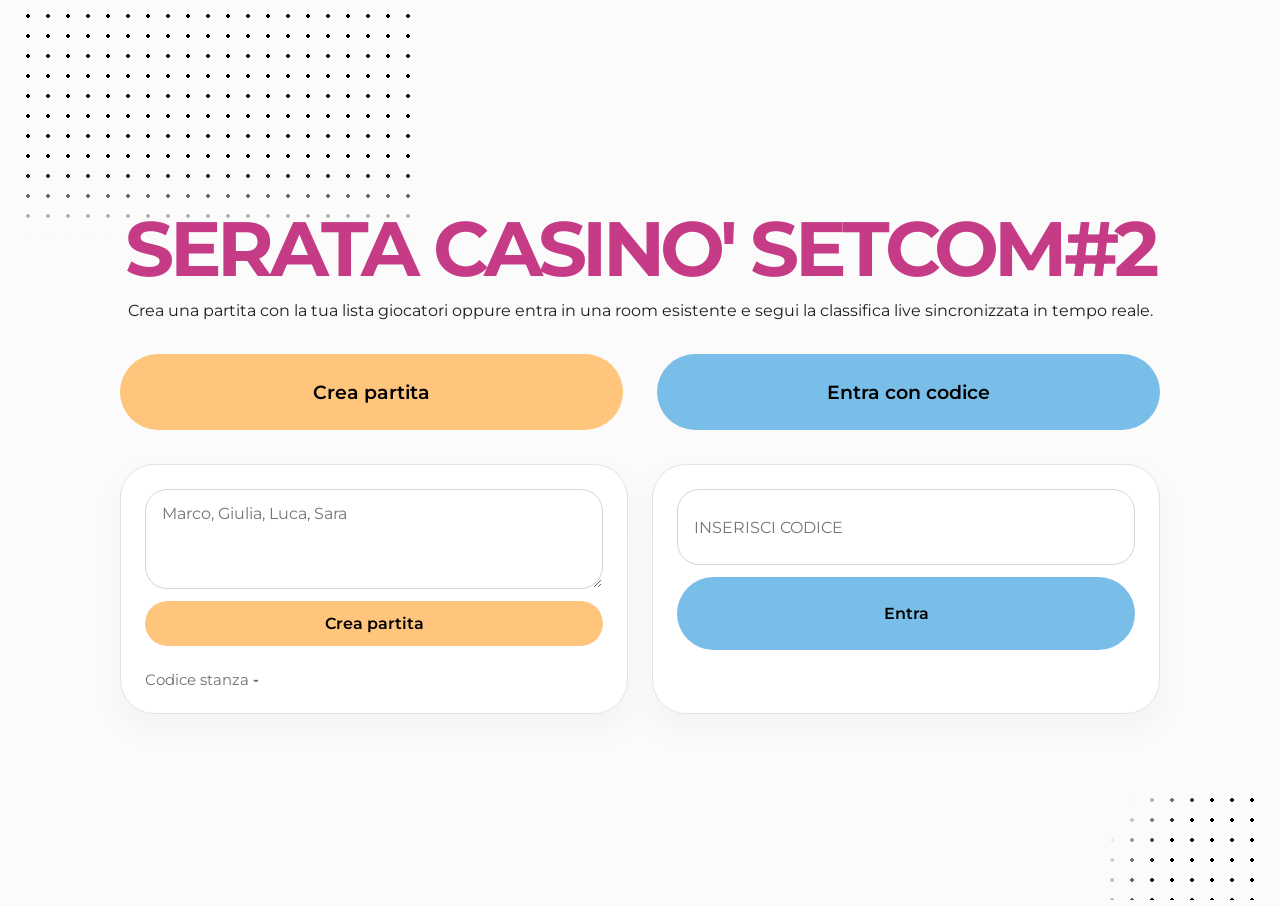
<file: index.html>
<!DOCTYPE html>
<html lang="it">
  <head>
    <meta charset="UTF-8" />
    <meta name="viewport" content="width=device-width, initial-scale=1.0" />
    <title>Serata Casino'</title>
    <link rel="preconnect" href="https://fonts.googleapis.com" />
    <link rel="preconnect" href="https://fonts.gstatic.com" crossorigin />
    <link
      href="https://fonts.googleapis.com/css2?family=Montserrat:wght@400;500;600;700;800&display=swap"
      rel="stylesheet"
    />
    <link rel="stylesheet" href="style.css" />
  </head>
  <body>
    <main class="shell full-shell home-shell">
      <div class="dot-corner dot-corner-top" aria-hidden="true"></div>
      <div class="dot-corner dot-corner-bottom" aria-hidden="true"></div>

      <section class="home-hero">
        <div class="home-copy">
          <h1 class="hero-title">SERATA CASINO' SETCOM#2</h1>
          <p class="hero-subtitle">
            Crea una partita con la tua lista giocatori oppure entra in una room
            esistente e segui la classifica live sincronizzata in tempo reale.
          </p>
        </div>

        <div class="hero-buttons">
          <button class="hero-button hero-button-peach" type="button" data-home-panel="create">
            Crea partita
          </button>
          <button class="hero-button hero-button-blue" type="button" data-home-panel="join">
            Entra con codice
          </button>
        </div>

        <div class="hero-forms">
          <form id="create-room-form" class="hero-form-card" data-panel="create">
            <textarea
              id="players-list"
              rows="3"
              placeholder="Marco, Giulia, Luca, Sara"
            ></textarea>
            <button class="button-primary button-peach" type="submit">Crea partita</button>
            <p id="create-room-status" class="status-text" aria-live="polite"></p>
            <p class="room-preview">Codice stanza <strong id="created-room-code">-</strong></p>
          </form>

          <form id="join-room-form" class="hero-form-card" data-panel="join">
            <input id="room-code-input" type="text" maxlength="8" placeholder="INSERISCI CODICE" />
            <button class="button-primary button-blue" type="submit">Entra</button>
            <p id="join-room-status" class="status-text" aria-live="polite"></p>
          </form>
        </div>
      </section>
    </main>

    <script type="module" src="app.js"></script>
  </body>
</html>
</file>
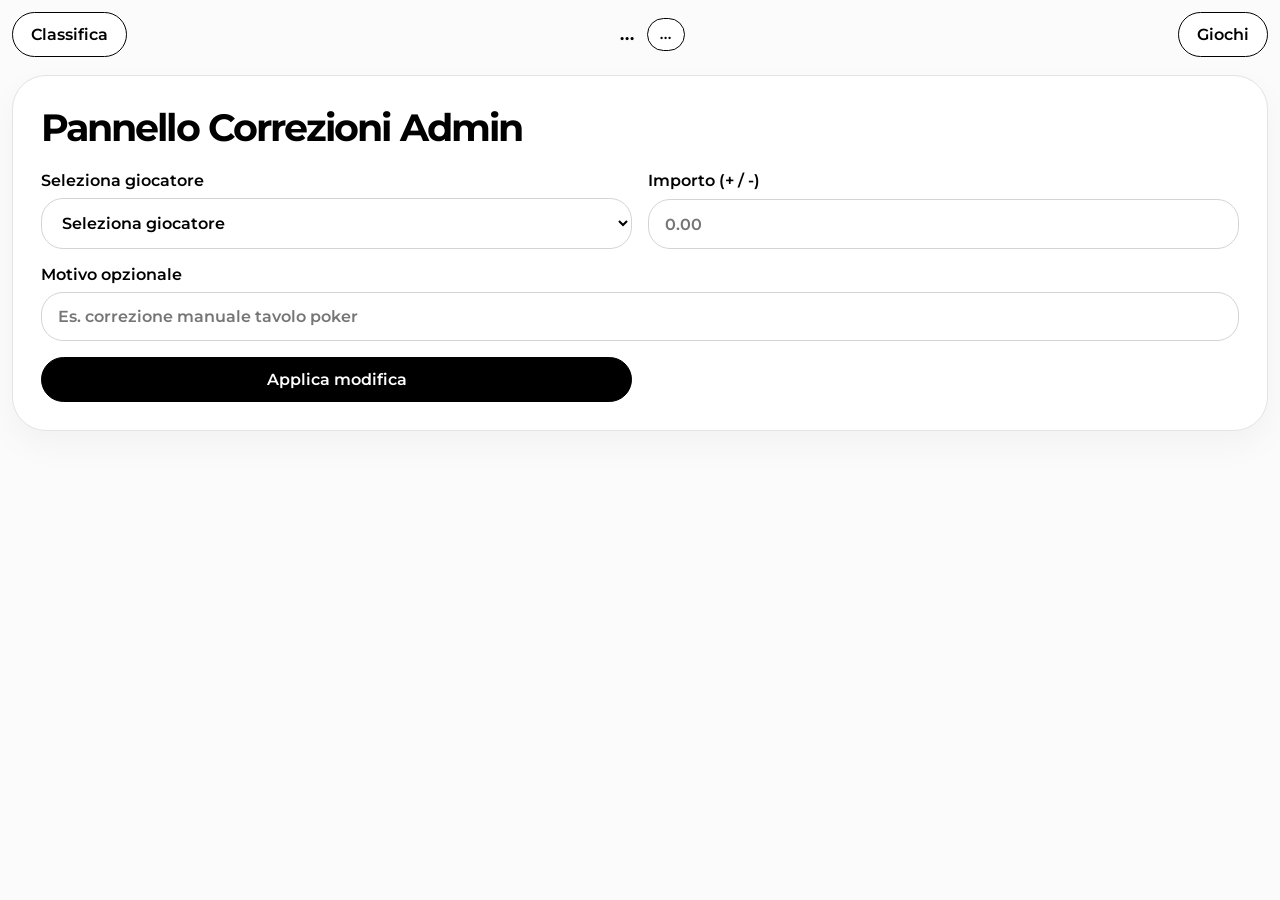
<file: admin.html>
<!DOCTYPE html>
<html lang="it">
  <head>
    <meta charset="UTF-8" />
    <meta name="viewport" content="width=device-width, initial-scale=1.0" />
    <title>Pannello Admin</title>
    <link rel="preconnect" href="https://fonts.googleapis.com" />
    <link rel="preconnect" href="https://fonts.gstatic.com" crossorigin />
    <link
      href="https://fonts.googleapis.com/css2?family=Montserrat:wght@400;500;600;700;800&display=swap"
      rel="stylesheet"
    />
    <link rel="stylesheet" href="style.css" />
  </head>
  <body>
    <main class="shell">
      <header class="minimal-header">
        <a class="button-secondary" href="leaderboard.html">Classifica</a>
        <div class="room-inline">
          <strong id="admin-room-code" class="room-code-inline">...</strong>
          <strong id="admin-room-state" class="state-badge" data-state="idle">...</strong>
        </div>
        <a class="button-secondary" href="input.html">Giochi</a>
      </header>

      <section class="panel admin-panel">
        <div class="entry-topbar">
          <h1>Pannello Correzioni Admin</h1>
        </div>

        <form id="admin-adjustment-form" class="admin-form-grid">
          <label>
            <span>Seleziona giocatore</span>
            <select id="admin-player-select">
              <option value="">Seleziona giocatore</option>
            </select>
          </label>

          <label>
            <span>Importo (+ / -)</span>
            <input id="admin-adjustment-value" type="number" step="0.01" placeholder="0.00" />
          </label>

          <label class="admin-form-wide">
            <span>Motivo opzionale</span>
            <input id="admin-adjustment-reason" type="text" placeholder="Es. correzione manuale tavolo poker" />
          </label>

          <button id="admin-apply-button" class="button-primary" type="submit">
            Applica modifica
          </button>
        </form>

        <p id="admin-status" class="status-text" aria-live="polite"></p>
      </section>
    </main>

    <script type="module" src="app.js"></script>
  </body>
</html>
</file>
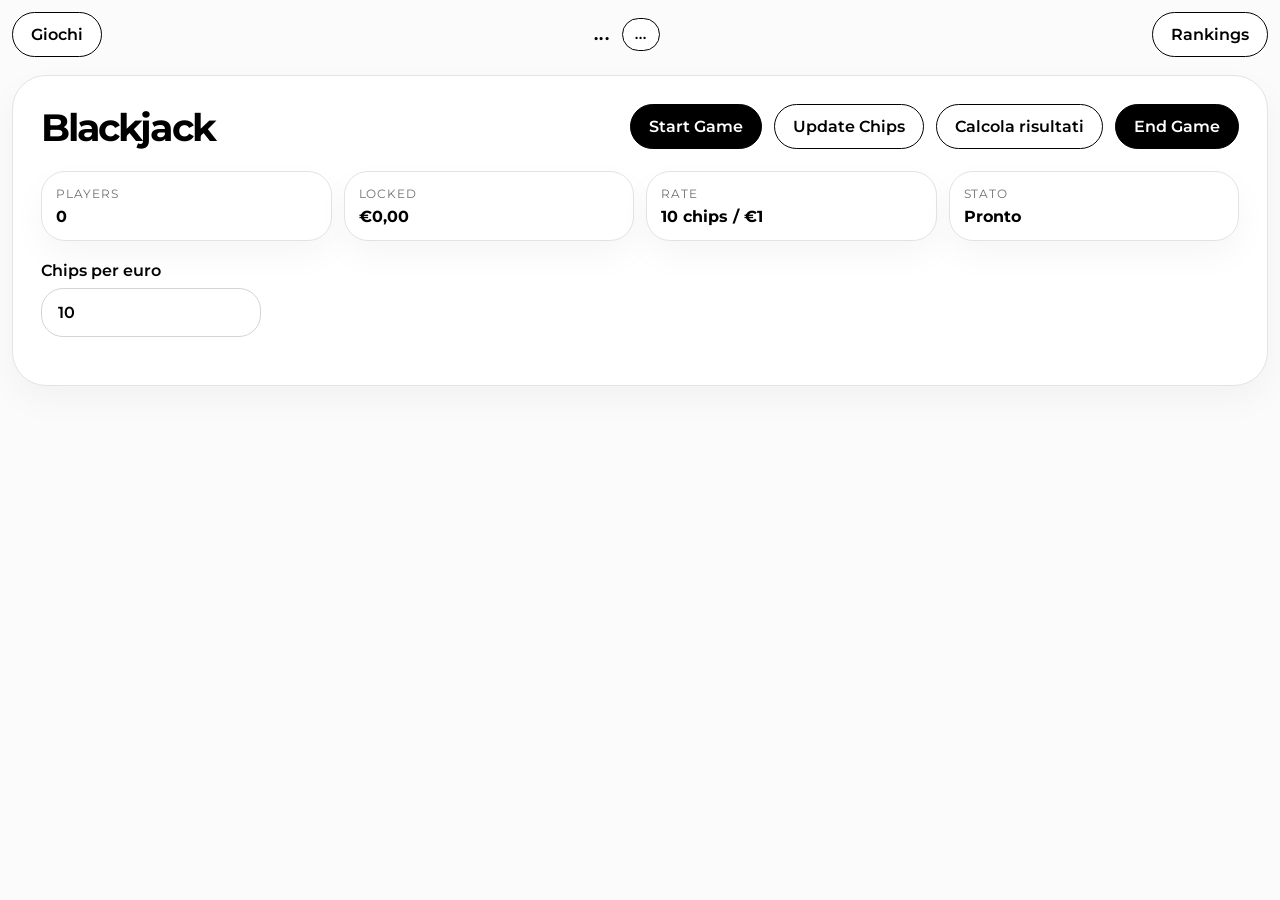
<file: blackjack.html>
<!DOCTYPE html>
<html lang="it">
  <head>
    <meta charset="UTF-8" />
    <meta name="viewport" content="width=device-width, initial-scale=1.0" />
    <title>Blackjack</title>
    <link rel="preconnect" href="https://fonts.googleapis.com" />
    <link rel="preconnect" href="https://fonts.gstatic.com" crossorigin />
    <link
      href="https://fonts.googleapis.com/css2?family=Montserrat:wght@400;500;600;700;800&display=swap"
      rel="stylesheet"
    />
    <link rel="stylesheet" href="style.css" />
  </head>
  <body data-game-page="blackjack">
    <main class="shell shell-wide">
      <header class="minimal-header">
          <a class="button-secondary" href="input.html">Giochi</a>
        <div class="room-inline">
          <strong id="game-room-code" class="room-code-inline">...</strong>
          <strong id="game-room-state" class="state-badge" data-state="idle">...</strong>
        </div>
        <a class="button-secondary" href="leaderboard.html">Rankings</a>
      </header>

      <section class="panel entry-panel">
        <div class="entry-topbar">
          <h1>Blackjack</h1>
          <div class="entry-actions">
            <button id="start-subgame" class="button-primary" type="button">Start Game</button>
            <button id="update-chips" class="button-secondary" type="button">Update Chips</button>
            <button id="calculate-results" class="button-secondary" type="button">Calcola risultati</button>
            <button id="finish-subgame" class="button-primary" type="button">End Game</button>
          </div>
        </div>

        <div class="entry-summary">
          <div class="summary-box"><span>Players</span><strong id="game-selected-players">0</strong></div>
          <div class="summary-box"><span>Locked</span><strong id="game-selected-locked">€0,00</strong></div>
          <div class="summary-box"><span>Rate</span><strong id="game-selected-rate">10 chips / €1</strong></div>
          <div class="summary-box"><span>Stato</span><strong id="game-selected-status">Pronto</strong></div>
        </div>

        <label class="inline-field compact-field">
          <span>Chips per euro</span>
          <input id="chips-rate" type="number" min="1" step="1" value="10" />
        </label>

        <div id="game-form" class="player-cards-grid"></div>
        <p id="game-status-text" class="status-text" aria-live="polite"></p>
      </section>
    </main>

    <script type="module" src="app.js"></script>
  </body>
</html>
</file>
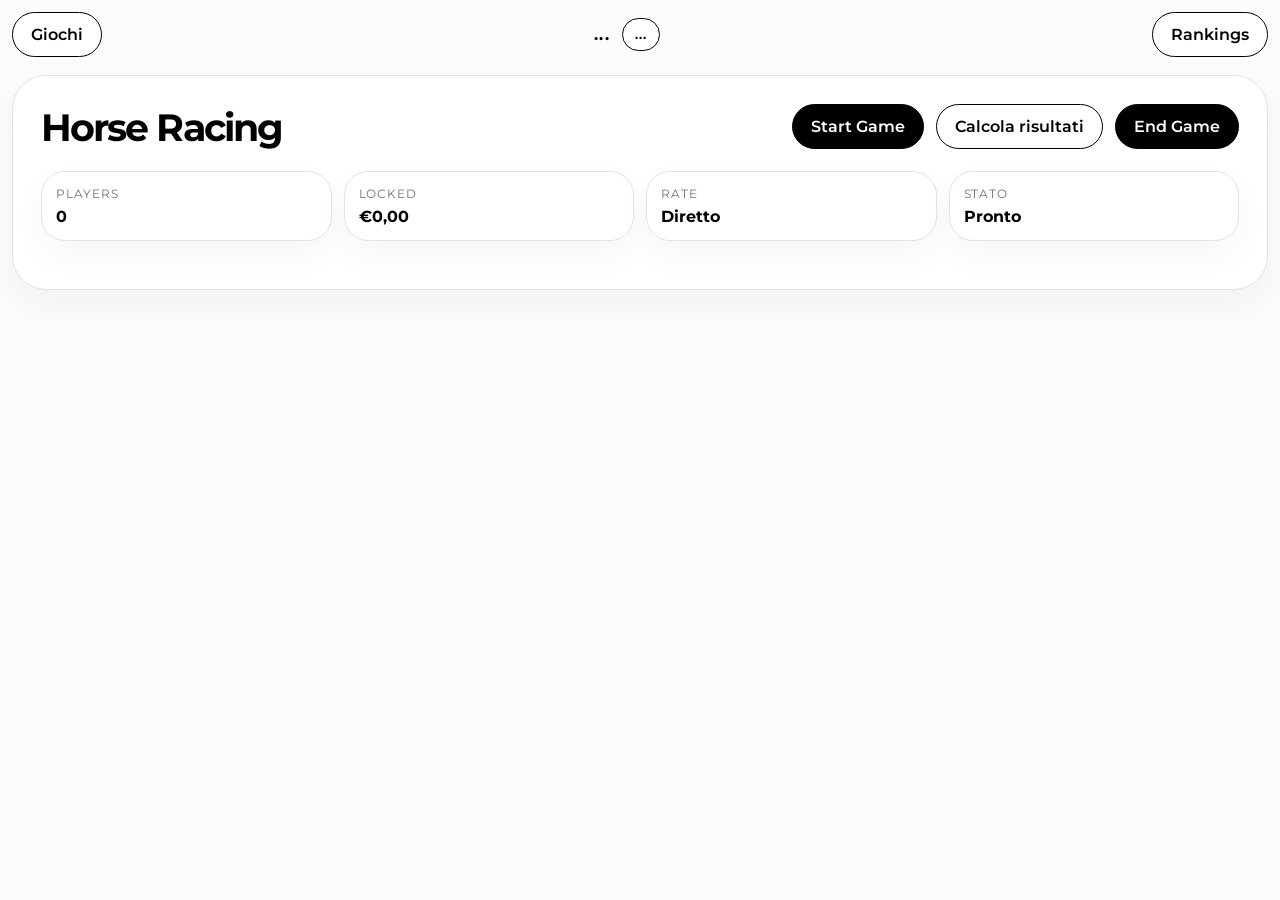
<file: horse_racing.html>
<!DOCTYPE html>
<html lang="it">
  <head>
    <meta charset="UTF-8" />
    <meta name="viewport" content="width=device-width, initial-scale=1.0" />
    <title>Horse Racing</title>
    <link rel="preconnect" href="https://fonts.googleapis.com" />
    <link rel="preconnect" href="https://fonts.gstatic.com" crossorigin />
    <link
      href="https://fonts.googleapis.com/css2?family=Montserrat:wght@400;500;600;700;800&display=swap"
      rel="stylesheet"
    />
    <link rel="stylesheet" href="style.css" />
  </head>
  <body data-game-page="horse_racing">
    <main class="shell shell-wide">
      <header class="minimal-header">
          <a class="button-secondary" href="input.html">Giochi</a>
        <div class="room-inline">
          <strong id="game-room-code" class="room-code-inline">...</strong>
          <strong id="game-room-state" class="state-badge" data-state="idle">...</strong>
        </div>
        <a class="button-secondary" href="leaderboard.html">Rankings</a>
      </header>

      <section class="panel entry-panel">
        <div class="entry-topbar">
          <h1>Horse Racing</h1>
          <div class="entry-actions">
            <button id="start-subgame" class="button-primary" type="button">Start Game</button>
            <button id="calculate-results" class="button-secondary" type="button">Calcola risultati</button>
            <button id="finish-subgame" class="button-primary" type="button">End Game</button>
          </div>
        </div>

        <div class="entry-summary">
          <div class="summary-box"><span>Players</span><strong id="game-selected-players">0</strong></div>
          <div class="summary-box"><span>Locked</span><strong id="game-selected-locked">€0,00</strong></div>
          <div class="summary-box"><span>Rate</span><strong id="game-selected-rate">Diretto</strong></div>
          <div class="summary-box"><span>Stato</span><strong id="game-selected-status">Pronto</strong></div>
        </div>

        <div id="game-form" class="player-cards-grid"></div>
        <p id="game-status-text" class="status-text" aria-live="polite"></p>
      </section>
    </main>

    <script type="module" src="app.js"></script>
  </body>
</html>
</file>
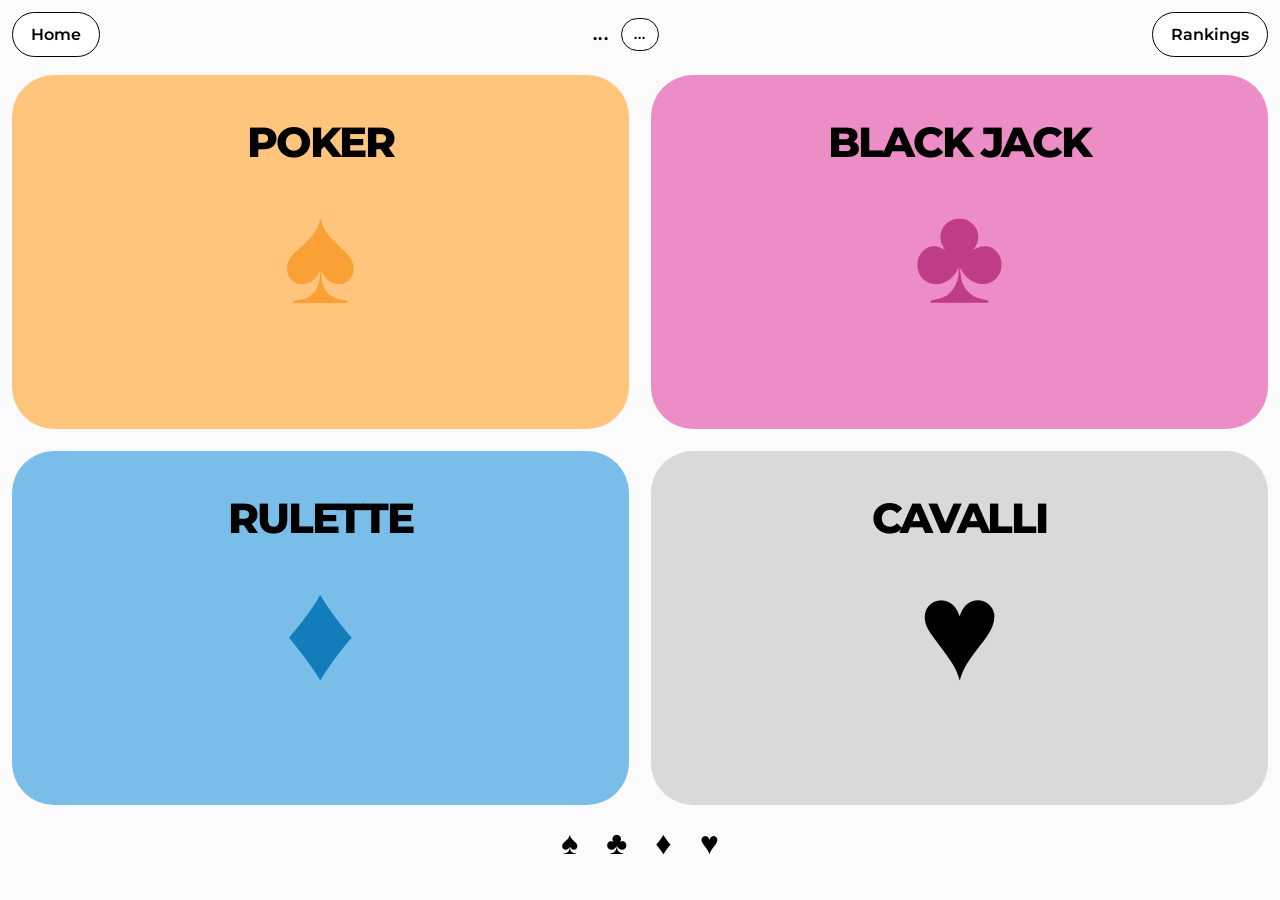
<file: input.html>
<!DOCTYPE html>
<html lang="it">
  <head>
    <meta charset="UTF-8" />
    <meta name="viewport" content="width=device-width, initial-scale=1.0" />
    <title>Selezione Giochi</title>
    <link rel="preconnect" href="https://fonts.googleapis.com" />
    <link rel="preconnect" href="https://fonts.gstatic.com" crossorigin />
    <link
      href="https://fonts.googleapis.com/css2?family=Montserrat:wght@400;500;600;700;800&display=swap"
      rel="stylesheet"
    />
    <link rel="stylesheet" href="style.css" />
  </head>
  <body>
    <main class="shell full-shell selection-shell">
      <header class="minimal-header">
        <a class="button-secondary" href="index.html">Home</a>
        <div class="room-inline">
          <strong id="current-room-code" class="room-code-inline">...</strong>
          <strong id="room-state" class="state-badge" data-state="idle">...</strong>
        </div>
        <a class="button-secondary" href="leaderboard.html">Rankings</a>
      </header>

      <section class="games-selection-grid">
        <a class="game-choice game-choice-peach" href="poker.html" data-game-link="poker">
          <span id="game-status-poker" class="game-choice-title">POKER</span>
          <span class="game-choice-icon icon-spade">♠</span>
        </a>

        <a class="game-choice game-choice-pink" href="blackjack.html" data-game-link="blackjack">
          <span id="game-status-blackjack" class="game-choice-title">BLACK JACK</span>
          <span class="game-choice-icon icon-club">♣</span>
        </a>

        <a class="game-choice game-choice-blue" href="roulette.html" data-game-link="roulette">
          <span id="game-status-roulette" class="game-choice-title">RULETTE</span>
          <span class="game-choice-icon icon-diamond">♦</span>
        </a>

        <a
          class="game-choice game-choice-gray"
          href="horse_racing.html"
          data-game-link="horse_racing"
        >
          <span id="game-status-horse_racing" class="game-choice-title">CAVALLI</span>
          <span class="game-choice-icon icon-heart">♥</span>
        </a>
      </section>

      <div class="bottom-icons" aria-hidden="true">
        <span>♠</span>
        <span>♣</span>
        <span>♦</span>
        <span>♥</span>
      </div>

      <p id="dashboard-status" class="status-text center-text" aria-live="polite"></p>
    </main>

    <script type="module" src="app.js"></script>
  </body>
</html>
</file>
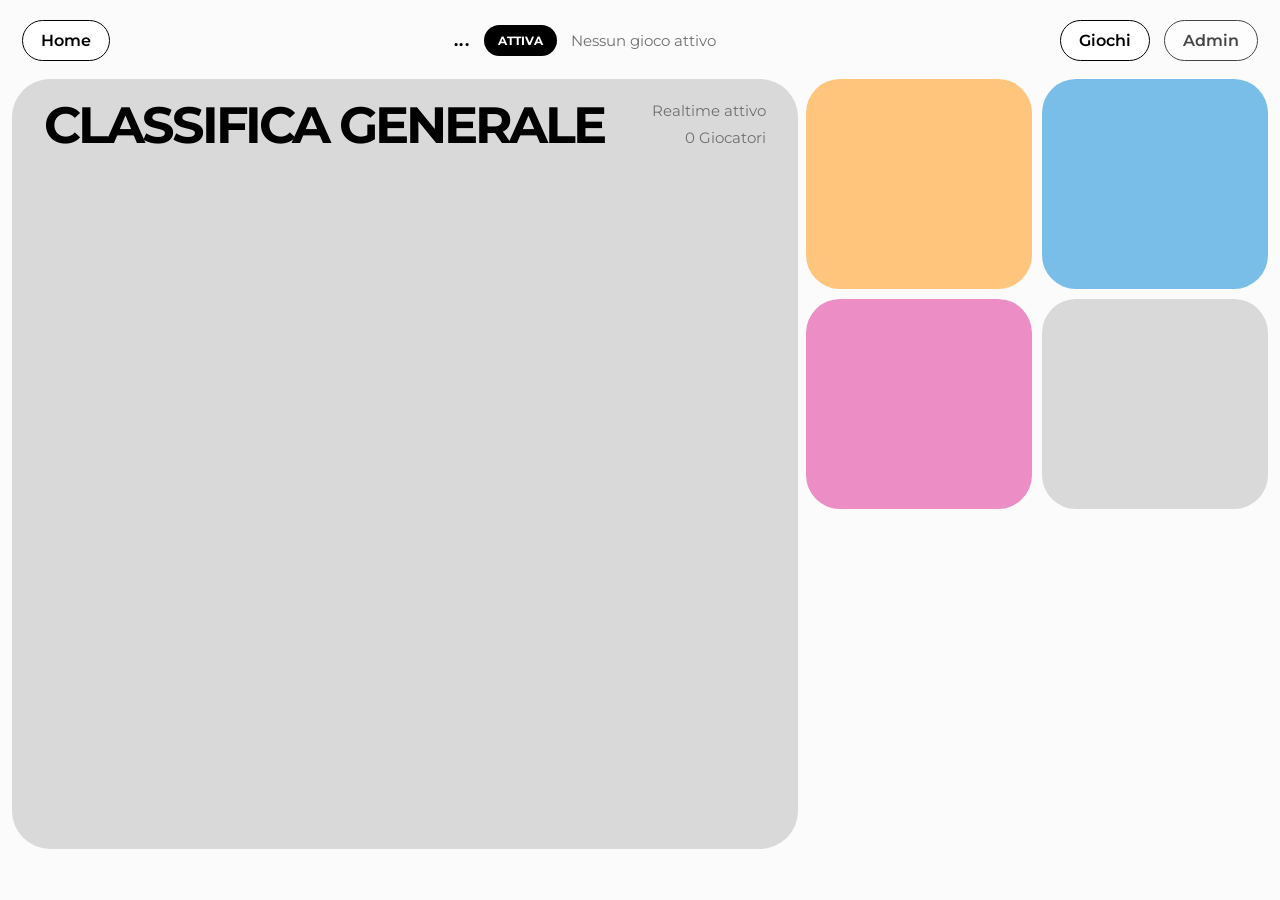
<file: leaderboard.html>
<!DOCTYPE html>
<html lang="it">
  <head>
    <meta charset="UTF-8" />
    <meta name="viewport" content="width=device-width, initial-scale=1.0" />
    <title>Classifica</title>
    <link rel="preconnect" href="https://fonts.googleapis.com" />
    <link rel="preconnect" href="https://fonts.gstatic.com" crossorigin />
    <link
      href="https://fonts.googleapis.com/css2?family=Montserrat:wght@400;500;600;700;800&display=swap"
      rel="stylesheet"
    />
    <link rel="stylesheet" href="style.css" />
  </head>
  <body>
    <main class="shell full-shell">
      <header class="leaderboard-topbar">
        <a class="topbar-pill" href="index.html">Home</a>
        <div class="topbar-center">
          <strong id="leaderboard-game-id" class="topbar-room">...</strong>
          <strong id="leaderboard-game-state" class="topbar-state">ATTIVA</strong>
          <span id="leaderboard-active-games" class="topbar-muted">Nessun gioco attivo</span>
        </div>
        <div class="topbar-actions">
          <a class="topbar-pill" href="input.html">Giochi</a>
          <a class="topbar-pill topbar-pill-light" href="admin.html">Admin</a>
        </div>
      </header>

      <section class="leaderboard-mockup-layout">
        <section class="leaderboard-mockup-main">
          <div class="leaderboard-mockup-card">
            <div class="leaderboard-mockup-head">
              <h1>CLASSIFICA GENERALE</h1>
              <div class="leaderboard-mockup-meta">
                <span id="live-indicator">Realtime attivo</span>
                <span id="movement-count">0 Giocatori</span>
              </div>
            </div>
            <div id="leaderboard-list" class="leaderboard-mockup-list"></div>
          </div>
        </section>

        <aside class="leaderboard-mockup-side">
          <div id="mini-leaderboards" class="mini-mockup-grid">
            <div class="mini-mockup-card mini-mockup-peach" data-mini-board="poker"></div>
            <div class="mini-mockup-card mini-mockup-blue" data-mini-board="blackjack"></div>
            <div class="mini-mockup-card mini-mockup-pink" data-mini-board="horse_racing"></div>
            <div class="mini-mockup-card mini-mockup-gray" data-mini-board="roulette"></div>
          </div>
        </aside>
      </section>
    </main>

    <script type="module" src="app.js"></script>
  </body>
</html>
</file>
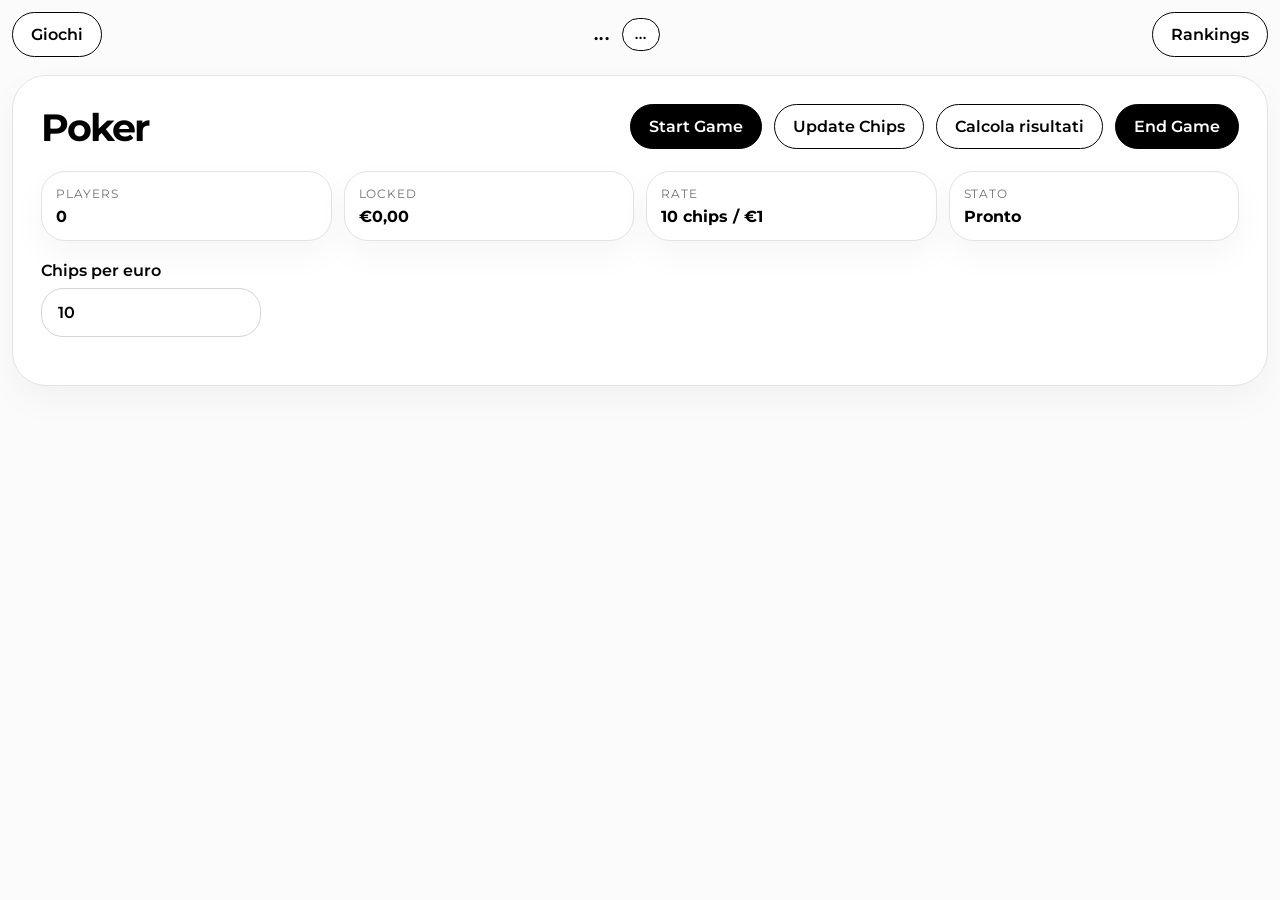
<file: poker.html>
<!DOCTYPE html>
<html lang="it">
  <head>
    <meta charset="UTF-8" />
    <meta name="viewport" content="width=device-width, initial-scale=1.0" />
    <title>Poker</title>
    <link rel="preconnect" href="https://fonts.googleapis.com" />
    <link rel="preconnect" href="https://fonts.gstatic.com" crossorigin />
    <link
      href="https://fonts.googleapis.com/css2?family=Montserrat:wght@400;500;600;700;800&display=swap"
      rel="stylesheet"
    />
    <link rel="stylesheet" href="style.css" />
  </head>
  <body data-game-page="poker">
    <main class="shell shell-wide">
      <header class="minimal-header">
          <a class="button-secondary" href="input.html">Giochi</a>
        <div class="room-inline">
          <strong id="game-room-code" class="room-code-inline">...</strong>
          <strong id="game-room-state" class="state-badge" data-state="idle">...</strong>
        </div>
        <a class="button-secondary" href="leaderboard.html">Rankings</a>
      </header>

      <section class="panel entry-panel">
        <div class="entry-topbar">
          <h1>Poker</h1>
          <div class="entry-actions">
            <button id="start-subgame" class="button-primary" type="button">Start Game</button>
            <button id="update-chips" class="button-secondary" type="button">Update Chips</button>
            <button id="calculate-results" class="button-secondary" type="button">Calcola risultati</button>
            <button id="finish-subgame" class="button-primary" type="button">End Game</button>
          </div>
        </div>

        <div class="entry-summary">
          <div class="summary-box"><span>Players</span><strong id="game-selected-players">0</strong></div>
          <div class="summary-box"><span>Locked</span><strong id="game-selected-locked">€0,00</strong></div>
          <div class="summary-box"><span>Rate</span><strong id="game-selected-rate">10 chips / €1</strong></div>
          <div class="summary-box"><span>Stato</span><strong id="game-selected-status">Pronto</strong></div>
        </div>

        <label class="inline-field compact-field">
          <span>Chips per euro</span>
          <input id="chips-rate" type="number" min="1" step="1" value="10" />
        </label>

        <div id="game-form" class="player-cards-grid"></div>
        <p id="game-status-text" class="status-text" aria-live="polite"></p>
      </section>
    </main>

    <script type="module" src="app.js"></script>
  </body>
</html>
</file>
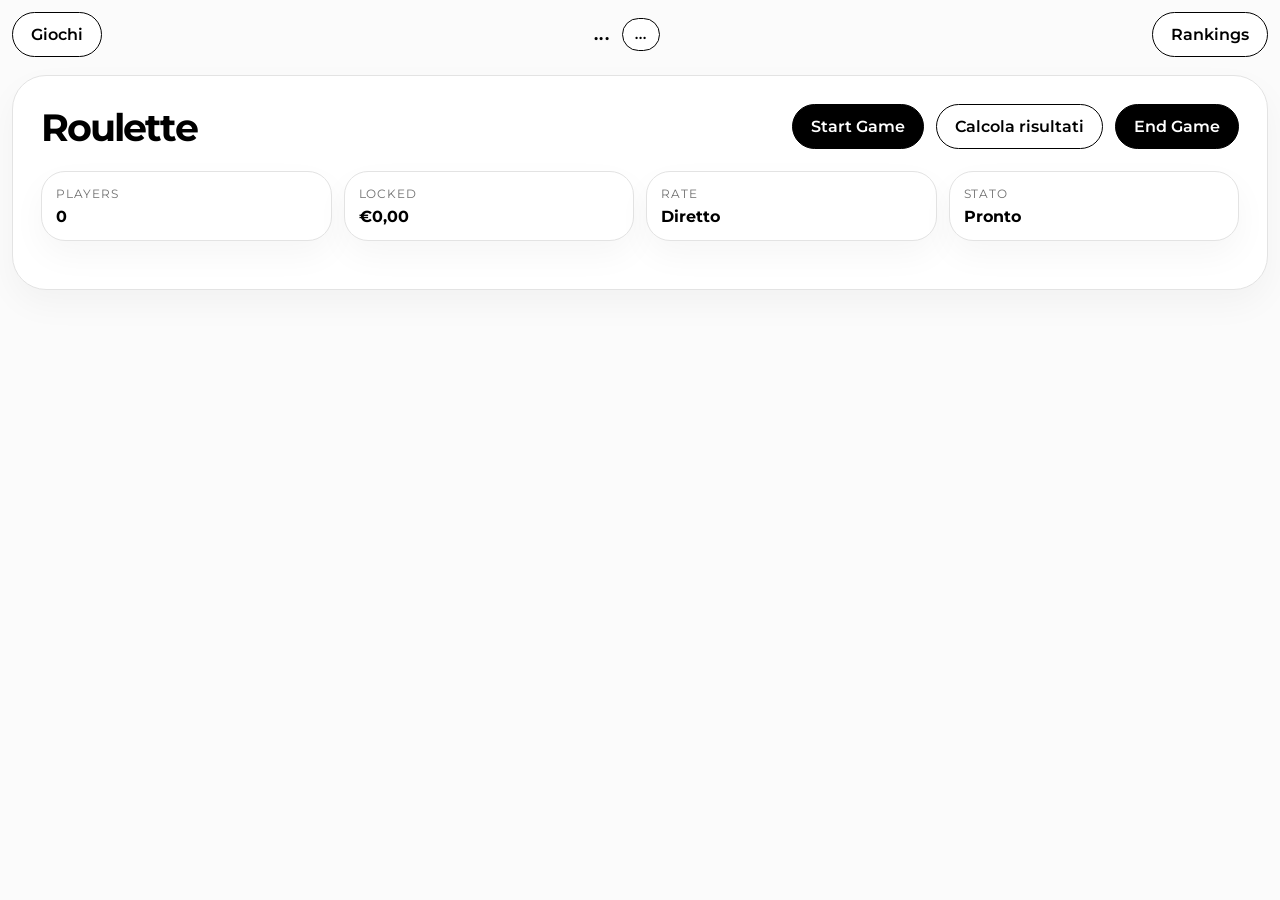
<file: roulette.html>
<!DOCTYPE html>
<html lang="it">
  <head>
    <meta charset="UTF-8" />
    <meta name="viewport" content="width=device-width, initial-scale=1.0" />
    <title>Roulette</title>
    <link rel="preconnect" href="https://fonts.googleapis.com" />
    <link rel="preconnect" href="https://fonts.gstatic.com" crossorigin />
    <link
      href="https://fonts.googleapis.com/css2?family=Montserrat:wght@400;500;600;700;800&display=swap"
      rel="stylesheet"
    />
    <link rel="stylesheet" href="style.css" />
  </head>
  <body data-game-page="roulette">
    <main class="shell shell-wide">
      <header class="minimal-header">
          <a class="button-secondary" href="input.html">Giochi</a>
        <div class="room-inline">
          <strong id="game-room-code" class="room-code-inline">...</strong>
          <strong id="game-room-state" class="state-badge" data-state="idle">...</strong>
        </div>
        <a class="button-secondary" href="leaderboard.html">Rankings</a>
      </header>

      <section class="panel entry-panel">
        <div class="entry-topbar">
          <h1>Roulette</h1>
          <div class="entry-actions">
            <button id="start-subgame" class="button-primary" type="button">Start Game</button>
            <button id="calculate-results" class="button-secondary" type="button">Calcola risultati</button>
            <button id="finish-subgame" class="button-primary" type="button">End Game</button>
          </div>
        </div>

        <div class="entry-summary">
          <div class="summary-box"><span>Players</span><strong id="game-selected-players">0</strong></div>
          <div class="summary-box"><span>Locked</span><strong id="game-selected-locked">€0,00</strong></div>
          <div class="summary-box"><span>Rate</span><strong id="game-selected-rate">Diretto</strong></div>
          <div class="summary-box"><span>Stato</span><strong id="game-selected-status">Pronto</strong></div>
        </div>

        <div id="game-form" class="player-cards-grid"></div>
        <p id="game-status-text" class="status-text" aria-live="polite"></p>
      </section>
    </main>

    <script type="module" src="app.js"></script>
  </body>
</html>
</file>
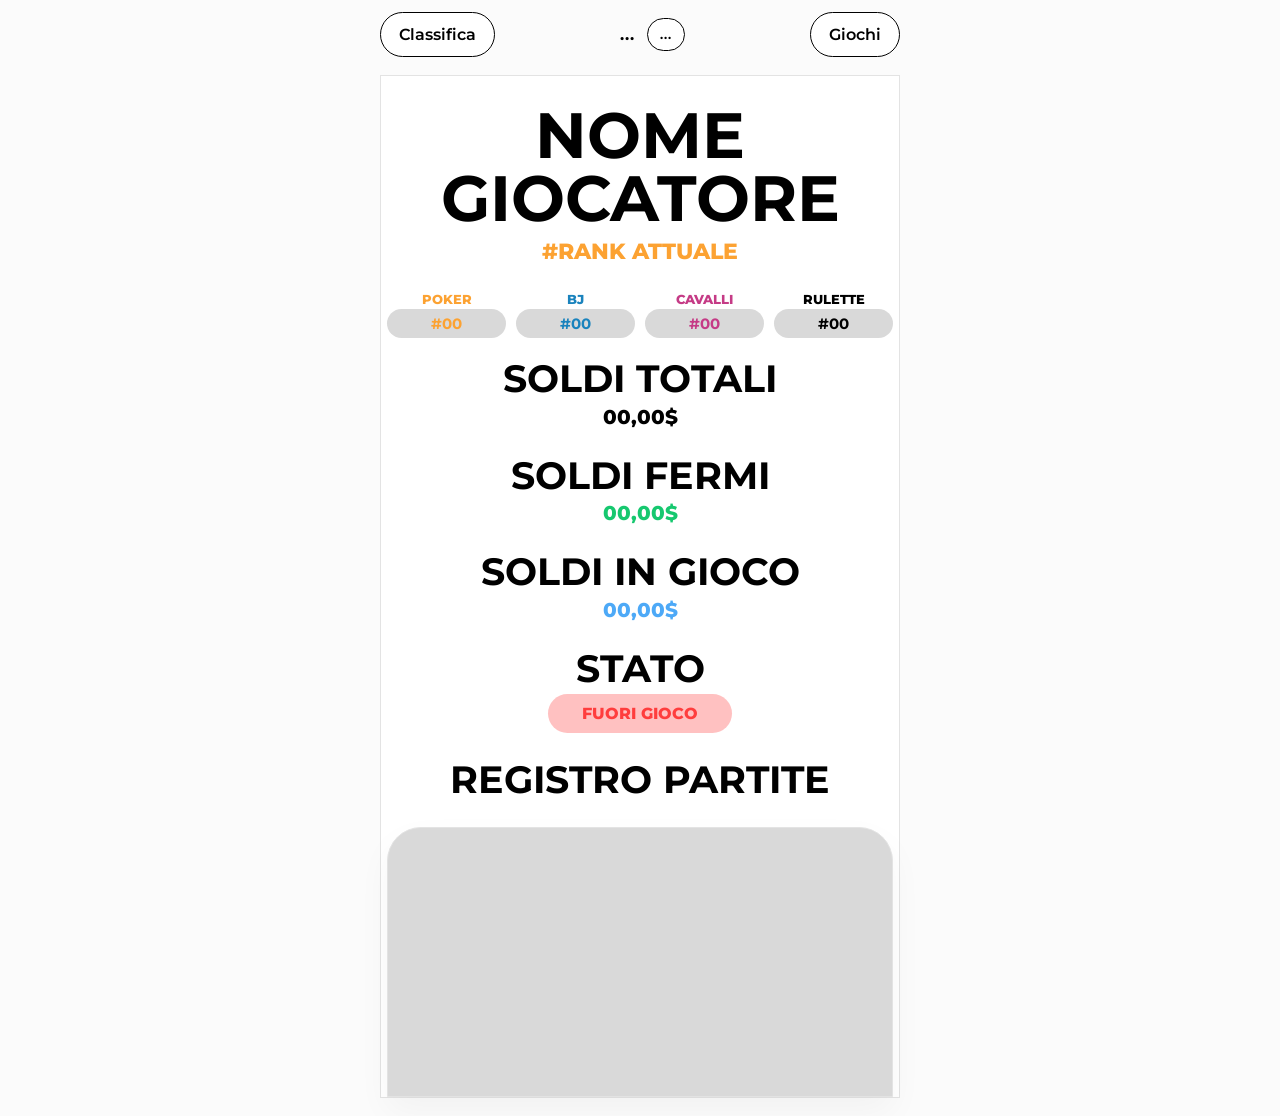
<file: stats.html>
<!DOCTYPE html>
<html lang="it">
  <head>
    <meta charset="UTF-8" />
    <meta name="viewport" content="width=device-width, initial-scale=1.0" />
    <title>Statistiche Giocatore</title>
    <link rel="preconnect" href="https://fonts.googleapis.com" />
    <link rel="preconnect" href="https://fonts.gstatic.com" crossorigin />
    <link
      href="https://fonts.googleapis.com/css2?family=Montserrat:wght@400;500;600;700;800&display=swap"
      rel="stylesheet"
    />
    <link rel="stylesheet" href="style.css" />
  </head>
  <body>
    <main class="shell stats-shell">
      <header class="minimal-header">
        <a class="button-secondary" href="leaderboard.html">Classifica</a>
        <div class="room-inline">
          <strong id="stats-room-code" class="room-code-inline">...</strong>
          <strong id="stats-room-state" class="state-badge" data-state="idle">...</strong>
        </div>
          <a class="button-secondary" href="input.html">Giochi</a>
      </header>

      <section class="stats-mockup-card">
        <h1 id="stats-player-name">NOME GIOCATORE</h1>
        <p id="stats-global-rank" class="stats-rank-label">#RANK ATTUALE</p>

        <div class="stats-rank-grid">
          <div class="stats-rank-chip stats-rank-poker">
            <span>POKER</span>
            <strong id="stats-rank-poker">#00</strong>
          </div>
          <div class="stats-rank-chip stats-rank-bj">
            <span>BJ</span>
            <strong id="stats-rank-blackjack">#00</strong>
          </div>
          <div class="stats-rank-chip stats-rank-horse">
            <span>CAVALLI</span>
            <strong id="stats-rank-horse_racing">#00</strong>
          </div>
          <div class="stats-rank-chip stats-rank-roulette">
            <span>RULETTE</span>
            <strong id="stats-rank-roulette">#00</strong>
          </div>
        </div>

        <div class="stats-money-block">
          <h2>SOLDI TOTALI</h2>
          <strong id="stats-total" class="stats-value">00,00$</strong>
        </div>

        <div class="stats-money-block">
          <h2>SOLDI FERMI</h2>
          <strong id="stats-available" class="stats-value stats-green">00,00$</strong>
        </div>

        <div class="stats-money-block">
          <h2>SOLDI IN GIOCO</h2>
          <strong id="stats-locked" class="stats-value stats-blue">00,00$</strong>
        </div>

        <div class="stats-money-block">
          <h2>STATO</h2>
          <span id="stats-status" class="stats-status-pill">FUORI GIOCO</span>
        </div>

        <div class="stats-money-block">
          <h2>REGISTRO PARTITE</h2>
        </div>

        <div id="stats-log" class="stats-log-card"></div>
      </section>
    </main>

    <script type="module" src="app.js"></script>
  </body>
</html>
</file>
<file: style.css>
:root {
  --bg: #fbfbfb;
  --panel: #ffffff;
  --line: #e3e3e3;
  --line-strong: #d4d4d4;
  --text: #000000;
  --muted: #707070;
  --shadow: 0 14px 34px rgba(0, 0, 0, 0.04);
  --gold: #fca232;
  --blue: #1a83bd;
  --pink: #c53b86;
  --silver: #bfc5cb;
  --bronze: #b67b56;
  --hero-pink: #c53b86;
  --peach-soft: #ffc57d;
  --peach-strong: #faa034;
  --blue-soft: #79bee8;
  --blue-strong: #137dbb;
  --pink-soft: #ec8dc6;
  --pink-strong: #bf3c87;
  --gray-soft: #d9d9d9;
  --green-stats: #16c86f;
  --blue-stats: #4da9f7;
  --red-stats: #ff3d3d;
}

* {
  box-sizing: border-box;
}

body {
  margin: 0;
  min-height: 100vh;
  font-family: "Montserrat", sans-serif;
  background: var(--bg);
  color: var(--text);
}

h1,
h2,
h3,
p {
  margin: 0;
}

a {
  color: inherit;
}

.shell {
  width: min(100vw - 24px, 1760px);
  min-height: 100vh;
  margin: 0 auto;
  padding: 12px 0 18px;
}

.full-shell,
.shell-wide {
  width: min(100vw - 24px, 1760px);
}

.panel,
.hero-form-card,
.player-entry-card,
.mini-board,
.summary-box,
.admin-panel,
.stats-log-card {
  background: #fff;
  border: 1px solid var(--line);
  box-shadow: var(--shadow);
}

.dot-corner {
  position: absolute;
  pointer-events: none;
  background-image: radial-gradient(#000 1.6px, transparent 1.6px);
  background-size: 20px 20px;
}

.dot-corner-top {
  top: 6px;
  left: 6px;
  width: 400px;
  height: 230px;
  mask-image: linear-gradient(180deg, #000 70%, transparent 100%);
}

.dot-corner-bottom {
  right: 6px;
  bottom: 6px;
  width: 200px;
  height: 110px;
  mask-image: radial-gradient(circle at bottom right, #000 48%, transparent 72%);
}

.home-shell {
  position: relative;
  overflow: hidden;
}

.home-hero {
  min-height: calc(100vh - 24px);
  display: grid;
  align-content: center;
  justify-items: center;
  gap: 34px;
  padding: 7vh 3vw 4vh;
}

.home-copy {
  display: grid;
  gap: 16px;
}

.hero-title {
  font-size: clamp(3.8rem, 6vw, 7rem);
  line-height: 0.94;
  letter-spacing: -0.06em;
  text-align: center;
  color: var(--hero-pink);
}

.hero-subtitle {
  max-width: 1080px;
  text-align: center;
  font-size: clamp(1rem, 1.25vw, 1.35rem);
  color: #1d1d1d;
}

.hero-buttons {
  width: min(1040px, 100%);
  display: grid;
  grid-template-columns: repeat(2, minmax(0, 1fr));
  gap: 34px;
}

.hero-button,
.button-primary,
.button-secondary,
.topbar-pill {
  border: 0;
  border-radius: 999px;
  font: inherit;
  font-weight: 600;
  text-decoration: none;
  cursor: pointer;
  transition: transform 160ms ease, box-shadow 160ms ease, opacity 160ms ease;
}

.hero-button:hover,
.button-primary:hover,
.button-secondary:hover,
.game-choice:hover,
.topbar-pill:hover {
  transform: translateY(-2px);
}

.hero-button {
  padding: 26px 28px;
  font-size: clamp(1.2rem, 1.5vw, 1.8rem);
}

.hero-button[data-active="true"] {
  box-shadow: inset 0 0 0 3px rgba(0, 0, 0, 0.08);
}

.hero-button-peach {
  background: var(--peach-soft);
  color: #000;
}

.hero-button-blue {
  background: var(--blue-soft);
  color: #000;
}

.hero-forms {
  width: min(1040px, 100%);
  display: grid;
  grid-template-columns: repeat(2, minmax(0, 1fr));
  gap: 24px;
}

.hero-form-card {
  border-radius: 34px;
  padding: 24px;
  display: grid;
  gap: 12px;
  background: rgba(255, 255, 255, 0.92);
}

.hero-form-card[hidden] {
  display: none;
}

.button-primary,
.button-secondary {
  display: inline-flex;
  align-items: center;
  justify-content: center;
  padding: 12px 18px;
  border: 1px solid #000;
}

.button-primary {
  background: #000;
  color: #fff;
}

.button-secondary {
  background: #fff;
  color: #000;
}

.button-peach {
  background: var(--peach-soft);
  border-color: transparent;
  color: #000;
}

.button-blue {
  background: var(--blue-soft);
  border-color: transparent;
  color: #000;
}

input,
select,
textarea {
  width: 100%;
  border: 1px solid var(--line-strong);
  border-radius: 22px;
  background: #fff;
  color: #000;
  padding: 14px 16px;
  font: inherit;
}

textarea {
  resize: vertical;
  min-height: 100px;
}

input:focus,
select:focus,
textarea:focus {
  outline: 2px solid #000;
  outline-offset: 1px;
}

.status-text,
.room-preview,
.inline-muted,
.topbar-muted {
  color: var(--muted);
  font-size: 0.95rem;
}

.minimal-header {
  display: flex;
  justify-content: space-between;
  align-items: center;
  gap: 12px;
  margin-bottom: 18px;
}

.room-inline {
  display: flex;
  flex-wrap: wrap;
  align-items: center;
  justify-content: center;
  gap: 12px;
}

.room-code-inline {
  font-weight: 700;
  text-transform: uppercase;
  letter-spacing: 0.08em;
}

.state-badge {
  display: inline-flex;
  align-items: center;
  justify-content: center;
  border: 1px solid #000;
  border-radius: 999px;
  padding: 8px 12px;
  font-size: 0.78rem;
  text-transform: uppercase;
  letter-spacing: 0.08em;
  background: #fff;
  color: #000;
}

.state-badge[data-state="active"] {
  background: #000;
  color: #fff;
}

.selection-shell {
  display: grid;
  align-content: start;
}

.games-selection-grid {
  min-height: calc(100vh - 170px);
  display: grid;
  grid-template-columns: repeat(2, minmax(0, 1fr));
  gap: 22px;
}

.game-choice {
  min-height: 38vh;
  border-radius: 42px;
  text-decoration: none;
  color: #000;
  display: grid;
  align-content: start;
  justify-items: center;
  gap: 20px;
  padding: 46px 30px 26px;
}

.game-choice[data-state="active"] {
  box-shadow: inset 0 0 0 3px rgba(0, 0, 0, 0.14);
}

.game-choice-peach {
  background: var(--peach-soft);
}

.game-choice-pink {
  background: var(--pink-soft);
}

.game-choice-blue {
  background: var(--blue-soft);
}

.game-choice-gray {
  background: var(--gray-soft);
}

.game-choice-title {
  font-size: clamp(2.5rem, 3.3vw, 4rem);
  line-height: 1;
  letter-spacing: -0.05em;
  font-weight: 800;
}

.game-choice-icon {
  font-size: clamp(8rem, 11vw, 14rem);
  line-height: 1;
}

.icon-spade {
  color: var(--peach-strong);
}

.icon-club {
  color: var(--pink-strong);
}

.icon-diamond {
  color: var(--blue-strong);
}

.icon-heart {
  color: #000;
}

.bottom-icons {
  display: flex;
  justify-content: center;
  gap: 28px;
  padding: 18px 0 4px;
  font-size: 2rem;
  color: #000;
}

.center-text {
  text-align: center;
}

.entry-panel,
.admin-panel {
  padding: 28px;
  border-radius: 34px;
}

.entry-topbar,
.panel-actions {
  display: flex;
  justify-content: space-between;
  align-items: flex-start;
  gap: 18px;
}

.entry-topbar {
  margin-bottom: 20px;
}

.entry-topbar h1 {
  font-size: clamp(2rem, 3vw, 3.4rem);
  letter-spacing: -0.05em;
}

.entry-actions {
  display: flex;
  flex-wrap: wrap;
  gap: 12px;
}

.entry-summary {
  display: grid;
  grid-template-columns: repeat(4, minmax(0, 1fr));
  gap: 12px;
  margin-bottom: 20px;
}

.summary-box {
  padding: 14px;
  border-radius: 24px;
  display: grid;
  gap: 6px;
}

.summary-box span {
  font-size: 0.78rem;
  color: var(--muted);
  text-transform: uppercase;
  letter-spacing: 0.08em;
}

.summary-box strong {
  font-size: 1rem;
}

.compact-field {
  max-width: 220px;
  margin-bottom: 20px;
  display: grid;
  gap: 8px;
  font-weight: 600;
}

.player-cards-grid {
  display: grid;
  grid-template-columns: repeat(4, minmax(0, 1fr));
  gap: 14px;
}

.player-entry-card {
  border-radius: 30px;
  padding: 18px;
  display: grid;
  gap: 12px;
}

.player-entry-card label,
.admin-form-grid label {
  display: grid;
  gap: 8px;
  font-weight: 600;
}

.player-card-index {
  width: 34px;
  height: 34px;
  border-radius: 50%;
  display: grid;
  place-items: center;
  border: 1px solid rgba(0, 0, 0, 0.12);
  font-size: 0.8rem;
  font-weight: 700;
}

.pastel-1 {
  background: #ffe9d3;
}

.pastel-2 {
  background: #f8d6ea;
}

.pastel-3 {
  background: #d7eefb;
}

.pastel-4 {
  background: #ececec;
}

.pastel-5 {
  background: #f9e6db;
}

.pastel-6 {
  background: #eadcf7;
}

.pastel-7 {
  background: #dff2ea;
}

.pastel-8 {
  background: #e8edf8;
}

.chips-visual {
  display: flex;
  flex-wrap: wrap;
  gap: 8px;
  min-height: 34px;
}

.chip-stack-item {
  display: inline-flex;
  align-items: center;
  gap: 6px;
  padding: 6px 10px;
  border-radius: 999px;
  background: rgba(255, 255, 255, 0.74);
  border: 1px solid rgba(0, 0, 0, 0.1);
  font-size: 0.82rem;
}

.chip-mark {
  width: 24px;
  height: 24px;
  border-radius: 50%;
  display: grid;
  place-items: center;
  background: #000;
  color: #fff;
  font-size: 0.72rem;
  font-weight: 700;
}

.leaderboard-topbar {
  display: flex;
  justify-content: space-between;
  align-items: center;
  gap: 16px;
  padding: 8px 10px 18px;
}

.topbar-pill {
  border: 1px solid #000;
  background: #fff;
  padding: 10px 18px;
}

.topbar-pill-light {
  opacity: 0.72;
}

.topbar-center,
.topbar-actions {
  display: flex;
  align-items: center;
  gap: 14px;
  flex-wrap: wrap;
}

.topbar-room {
  font-weight: 700;
  letter-spacing: 0.08em;
  text-transform: uppercase;
}

.topbar-state {
  background: #000;
  color: #fff;
  border-radius: 999px;
  padding: 8px 14px;
  font-size: 0.78rem;
}

.leaderboard-mockup-layout {
  display: grid;
  grid-template-columns: minmax(0, 1.7fr) minmax(320px, 1fr);
  gap: 8px;
}

.leaderboard-mockup-card {
  background: var(--gray-soft);
  border-radius: 38px;
  padding: 22px 14px 20px;
  min-height: calc(100vh - 130px);
}

.leaderboard-mockup-head {
  display: flex;
  justify-content: space-between;
  gap: 16px;
  align-items: flex-start;
  margin-bottom: 20px;
  padding: 0 18px;
}

.leaderboard-mockup-head h1 {
  font-size: clamp(2.8rem, 4vw, 5rem);
  line-height: 0.95;
  letter-spacing: -0.06em;
}

.leaderboard-mockup-meta {
  display: grid;
  gap: 8px;
  justify-items: end;
  color: var(--muted);
  font-size: 0.95rem;
}

.leaderboard-mockup-list {
  display: grid;
  gap: 10px;
}

.leaderboard-bar-row {
  display: grid;
  grid-template-columns: 82px minmax(0, 1fr);
  align-items: center;
  gap: 0;
  text-decoration: none;
}

.leaderboard-bar-rank {
  width: 82px;
  height: 82px;
  border-radius: 50%;
  display: grid;
  place-items: center;
  background: #7f7f7f;
  color: #fff;
  font-size: 1.85rem;
  font-weight: 800;
  margin-right: -8px;
  position: relative;
  z-index: 2;
}

.leaderboard-bar-fill {
  min-height: 80px;
  border-radius: 999px;
  background: #fff;
  display: flex;
  justify-content: space-between;
  align-items: center;
  padding: 0 26px 0 36px;
  transform: translateX(-8px);
}

.leaderboard-bar-name {
  font-size: 1.15rem;
  font-weight: 700;
}

.leaderboard-bar-total {
  font-size: 1.12rem;
}

.leaderboard-bar-row.top-gold .leaderboard-bar-fill {
  background: var(--gold);
}

.leaderboard-bar-row.top-blue .leaderboard-bar-fill {
  background: var(--blue);
  color: #fff;
}

.leaderboard-bar-row.top-pink .leaderboard-bar-fill {
  background: var(--pink);
  color: #fff;
}

.leaderboard-bar-row-empty {
  pointer-events: none;
}

.leaderboard-bar-row-empty .leaderboard-bar-fill {
  background: #ffffff;
}

.mini-mockup-grid {
  display: grid;
  grid-template-columns: repeat(2, minmax(0, 1fr));
  gap: 10px;
}

.mini-mockup-card {
  border-radius: 34px;
  min-height: 210px;
  padding: 18px 18px 16px;
  display: grid;
  align-content: start;
  gap: 14px;
}

.mini-mockup-peach {
  background: var(--peach-soft);
}

.mini-mockup-blue {
  background: var(--blue-soft);
}

.mini-mockup-pink {
  background: var(--pink-soft);
}

.mini-mockup-gray {
  background: var(--gray-soft);
}

.mini-mockup-card h3 {
  text-align: center;
  font-size: 1.05rem;
  font-weight: 800;
}

.mini-mockup-line {
  height: 2px;
  background: rgba(0, 0, 0, 0.28);
  margin-top: 18px;
}

.mini-mockup-body {
  display: grid;
  gap: 10px;
  font-weight: 700;
}

.mini-mockup-crown {
  font-size: 1.45rem;
}

.stats-shell {
  max-width: 520px;
}

.stats-mockup-card {
  background: #fff;
  min-height: calc(100vh - 90px);
  border: 1px solid var(--line);
  padding: 28px 6px 0;
}

.stats-mockup-card h1 {
  font-size: clamp(2.5rem, 5vw, 4rem);
  line-height: 0.98;
  text-align: center;
  margin-bottom: 8px;
}

.stats-rank-label {
  text-align: center;
  font-weight: 800;
  color: var(--gold);
  font-size: 1.4rem;
  margin-bottom: 26px;
}

.stats-rank-grid {
  display: grid;
  grid-template-columns: repeat(4, minmax(0, 1fr));
  gap: 10px;
  margin-bottom: 22px;
}

.stats-rank-chip {
  display: grid;
  justify-items: center;
  gap: 2px;
}

.stats-rank-chip span {
  font-size: 0.84rem;
  font-weight: 800;
}

.stats-rank-chip strong {
  width: 100%;
  padding: 5px 10px;
  text-align: center;
  border-radius: 999px;
  background: #d9d9d9;
  font-size: 0.95rem;
}

.stats-rank-poker span,
.stats-rank-poker strong {
  color: var(--gold);
}

.stats-rank-bj span,
.stats-rank-bj strong {
  color: var(--blue);
}

.stats-rank-horse span,
.stats-rank-horse strong {
  color: var(--pink);
}

.stats-rank-roulette span,
.stats-rank-roulette strong {
  color: #000;
}

.stats-money-block {
  display: grid;
  justify-items: center;
  gap: 6px;
  margin-bottom: 28px;
}

.stats-money-block h2 {
  font-size: clamp(2rem, 4vw, 2.4rem);
  line-height: 1;
}

.stats-value {
  font-size: 1.25rem;
  font-weight: 800;
}

.stats-green {
  color: var(--green-stats);
}

.stats-blue {
  color: var(--blue-stats);
}

.stats-status-pill {
  padding: 10px 34px;
  border-radius: 999px;
  background: #ffc1c1;
  color: var(--red-stats);
  font-weight: 800;
}

.stats-status-pill[data-state="active"] {
  background: #ffc1c1;
  color: var(--red-stats);
}

.stats-log-card {
  min-height: 270px;
  padding: 18px 20px;
  border-radius: 34px 34px 0 0;
  background: var(--gray-soft);
  display: grid;
  align-content: start;
  gap: 12px;
}

.stats-log-row {
  display: flex;
  align-items: center;
  justify-content: flex-start;
  gap: 12px;
  font-size: 1.2rem;
  font-weight: 800;
}

.stats-log-positive {
  color: var(--green-stats);
}

.stats-log-negative {
  color: var(--red-stats);
}

.admin-form-grid {
  display: grid;
  grid-template-columns: repeat(2, minmax(0, 1fr));
  gap: 16px;
}

.admin-form-wide {
  grid-column: 1 / -1;
}

.empty-state {
  padding: 28px;
  text-align: center;
  border: 1px dashed var(--line-strong);
  border-radius: 24px;
  background: rgba(255, 255, 255, 0.76);
}

@media (max-width: 1180px) {
  .hero-buttons,
  .hero-forms,
  .player-cards-grid,
  .entry-summary,
  .leaderboard-mockup-layout,
  .mini-mockup-grid,
  .stats-rank-grid,
  .admin-form-grid {
    grid-template-columns: 1fr;
  }

  .leaderboard-mockup-card {
    min-height: auto;
  }
}

@media (max-width: 760px) {
  .shell,
  .shell-wide,
  .full-shell {
    width: min(100vw - 16px, 1760px);
    padding-top: 8px;
  }

  .home-hero {
    padding: 58px 10px 30px;
    gap: 24px;
  }

  .hero-title {
    font-size: clamp(2.8rem, 11vw, 4.8rem);
  }

  .minimal-header,
  .entry-topbar,
  .panel-actions,
  .leaderboard-topbar,
  .leaderboard-mockup-head {
    flex-direction: column;
    align-items: stretch;
  }

  .games-selection-grid {
    grid-template-columns: 1fr;
  }

  .game-choice {
    min-height: 28vh;
    border-radius: 30px;
  }

  .game-choice-title {
    font-size: clamp(2.2rem, 10vw, 3.2rem);
  }

  .game-choice-icon {
    font-size: clamp(6rem, 24vw, 8rem);
  }

  .entry-panel,
  .admin-panel {
    padding: 20px;
  }

  .leaderboard-bar-row {
    grid-template-columns: 66px minmax(0, 1fr);
  }

  .leaderboard-bar-rank {
    width: 66px;
    height: 66px;
    font-size: 1.45rem;
  }

  .leaderboard-bar-fill {
    min-height: 64px;
    padding-right: 18px;
  }

  .leaderboard-bar-name,
  .leaderboard-bar-total {
    font-size: 0.92rem;
  }
}
</file>
